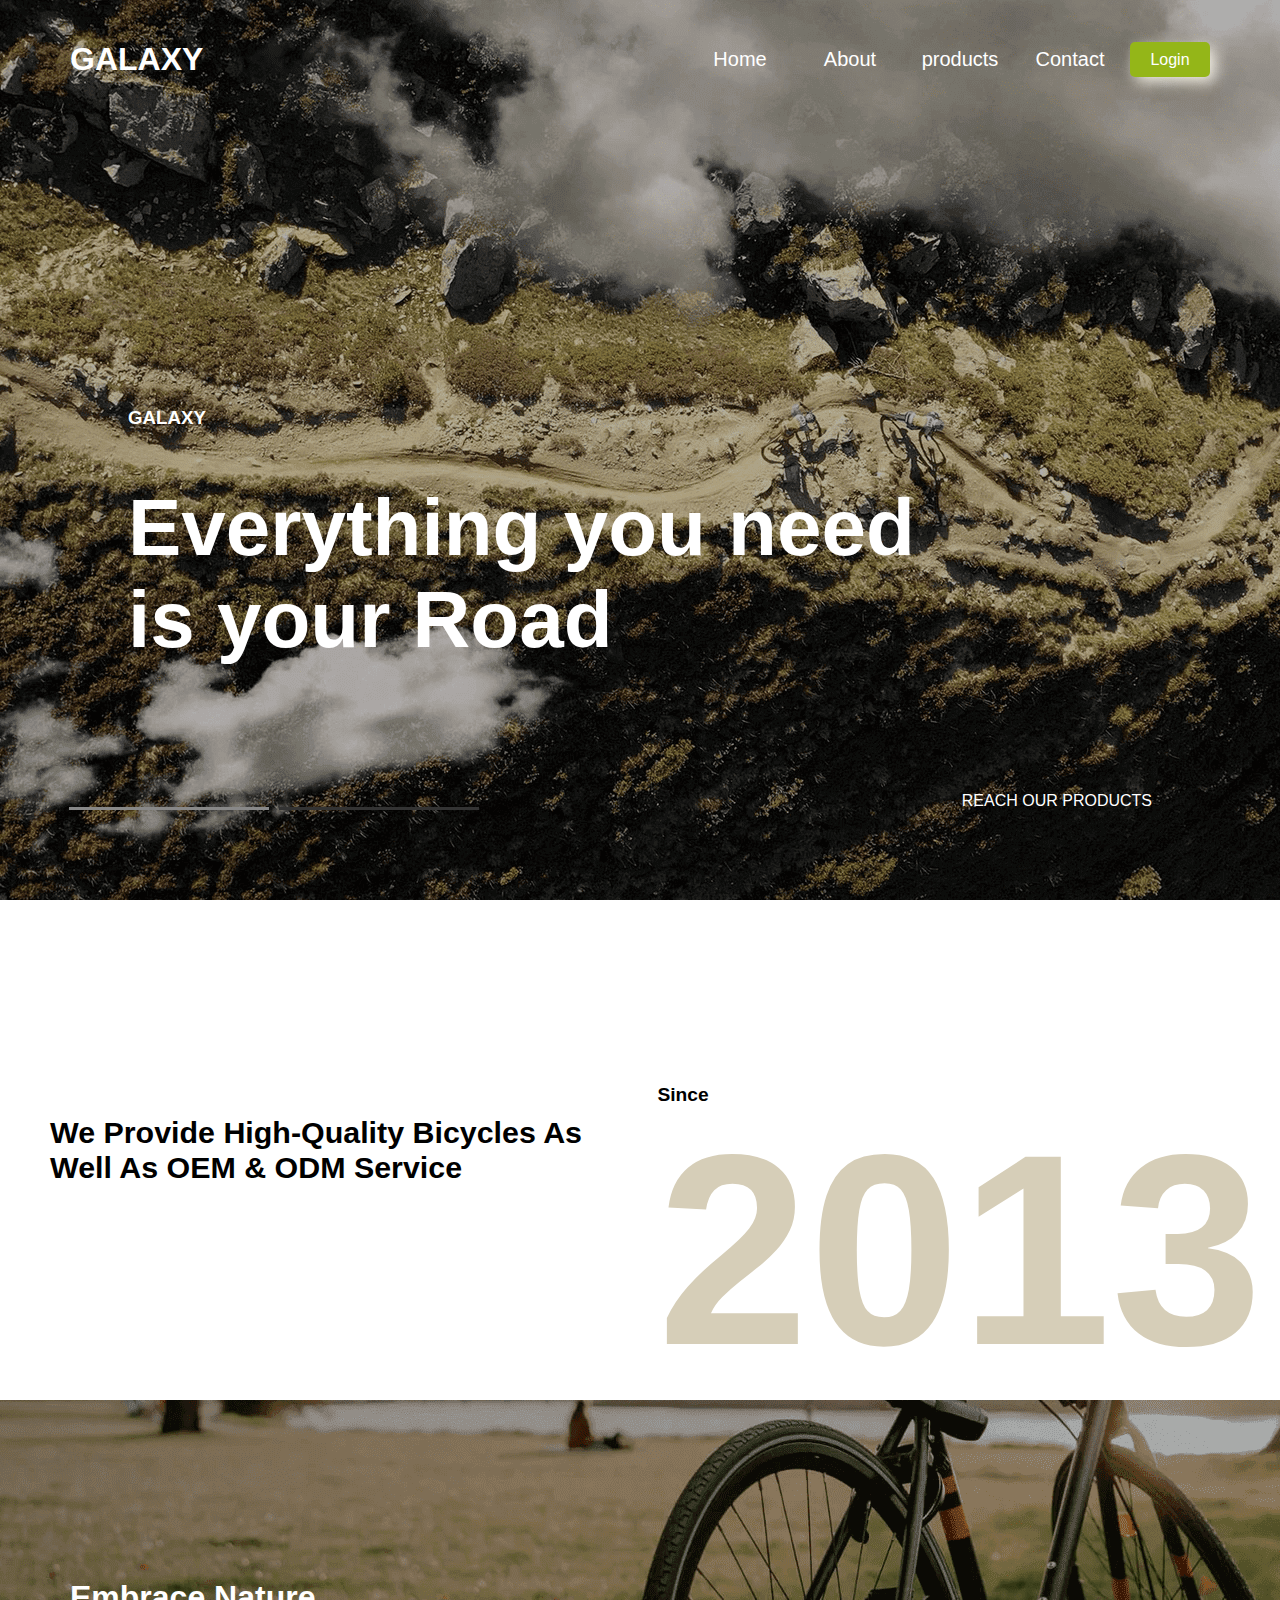
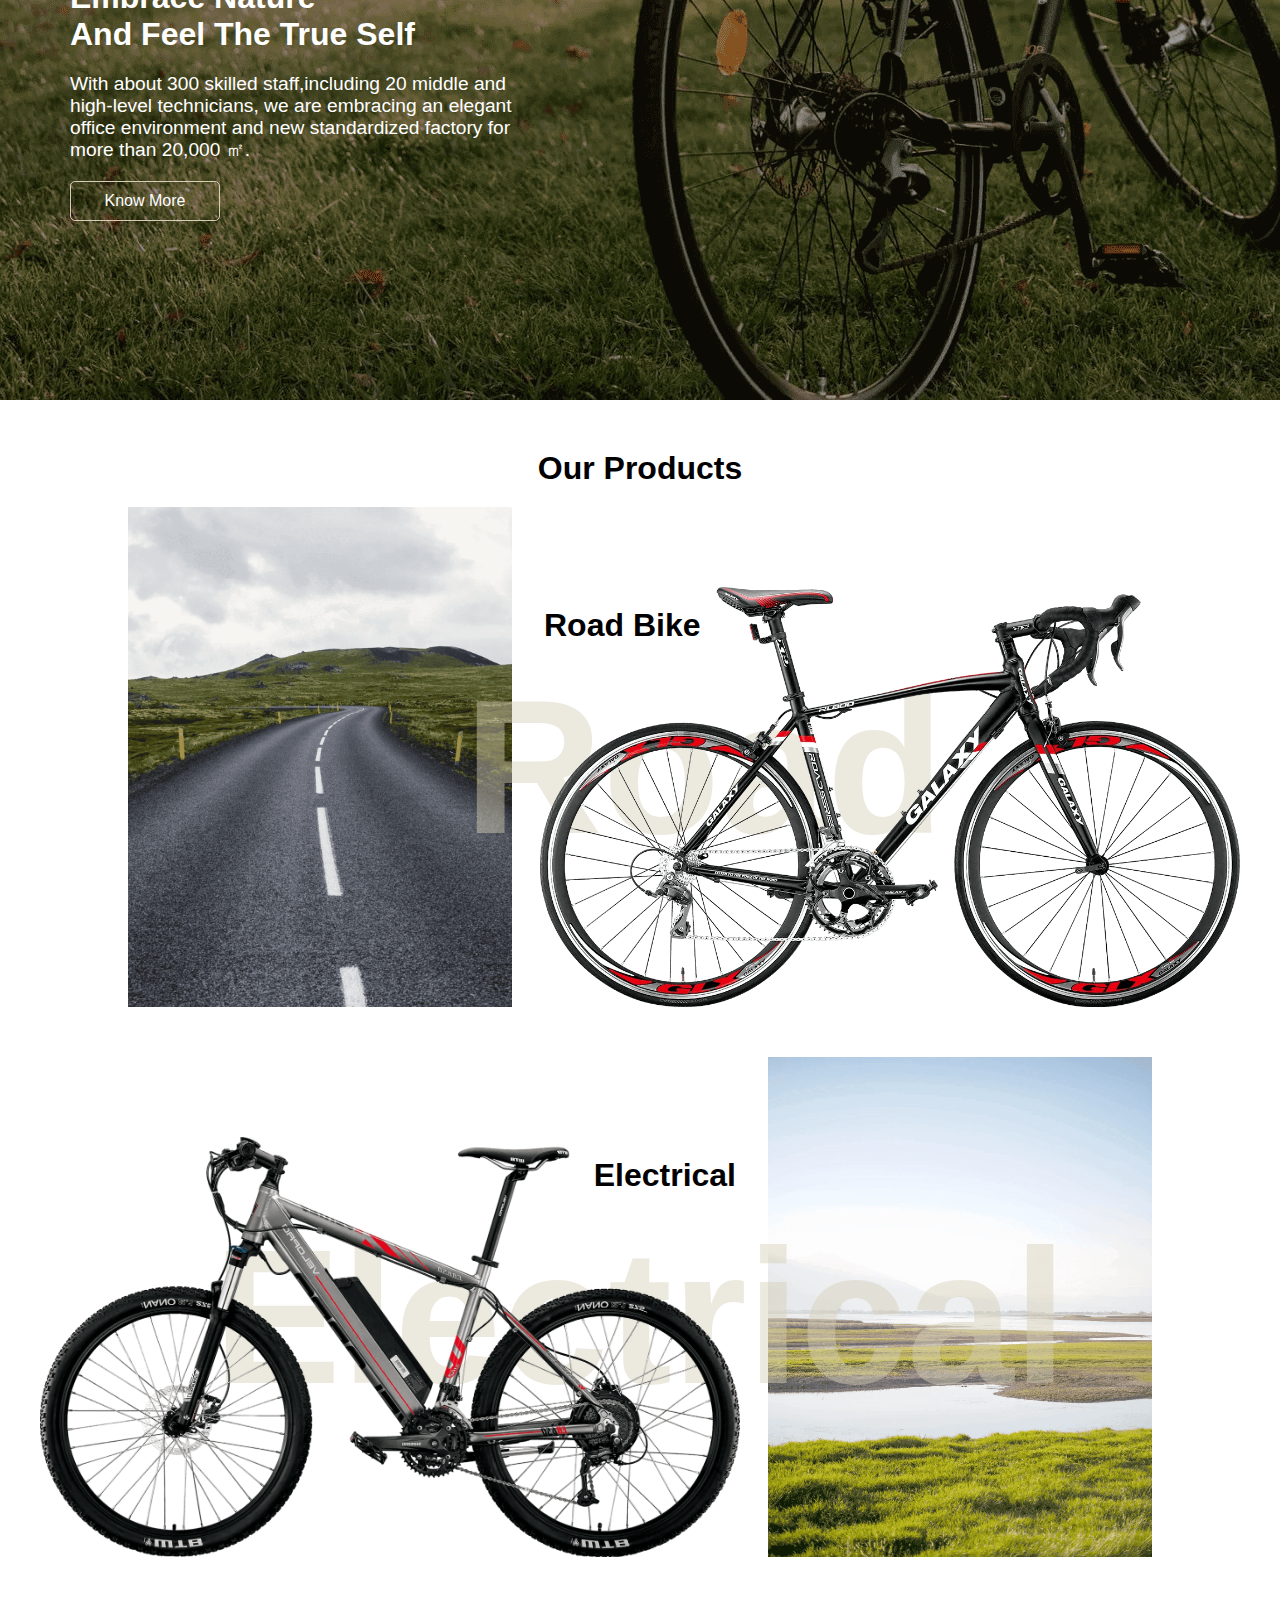
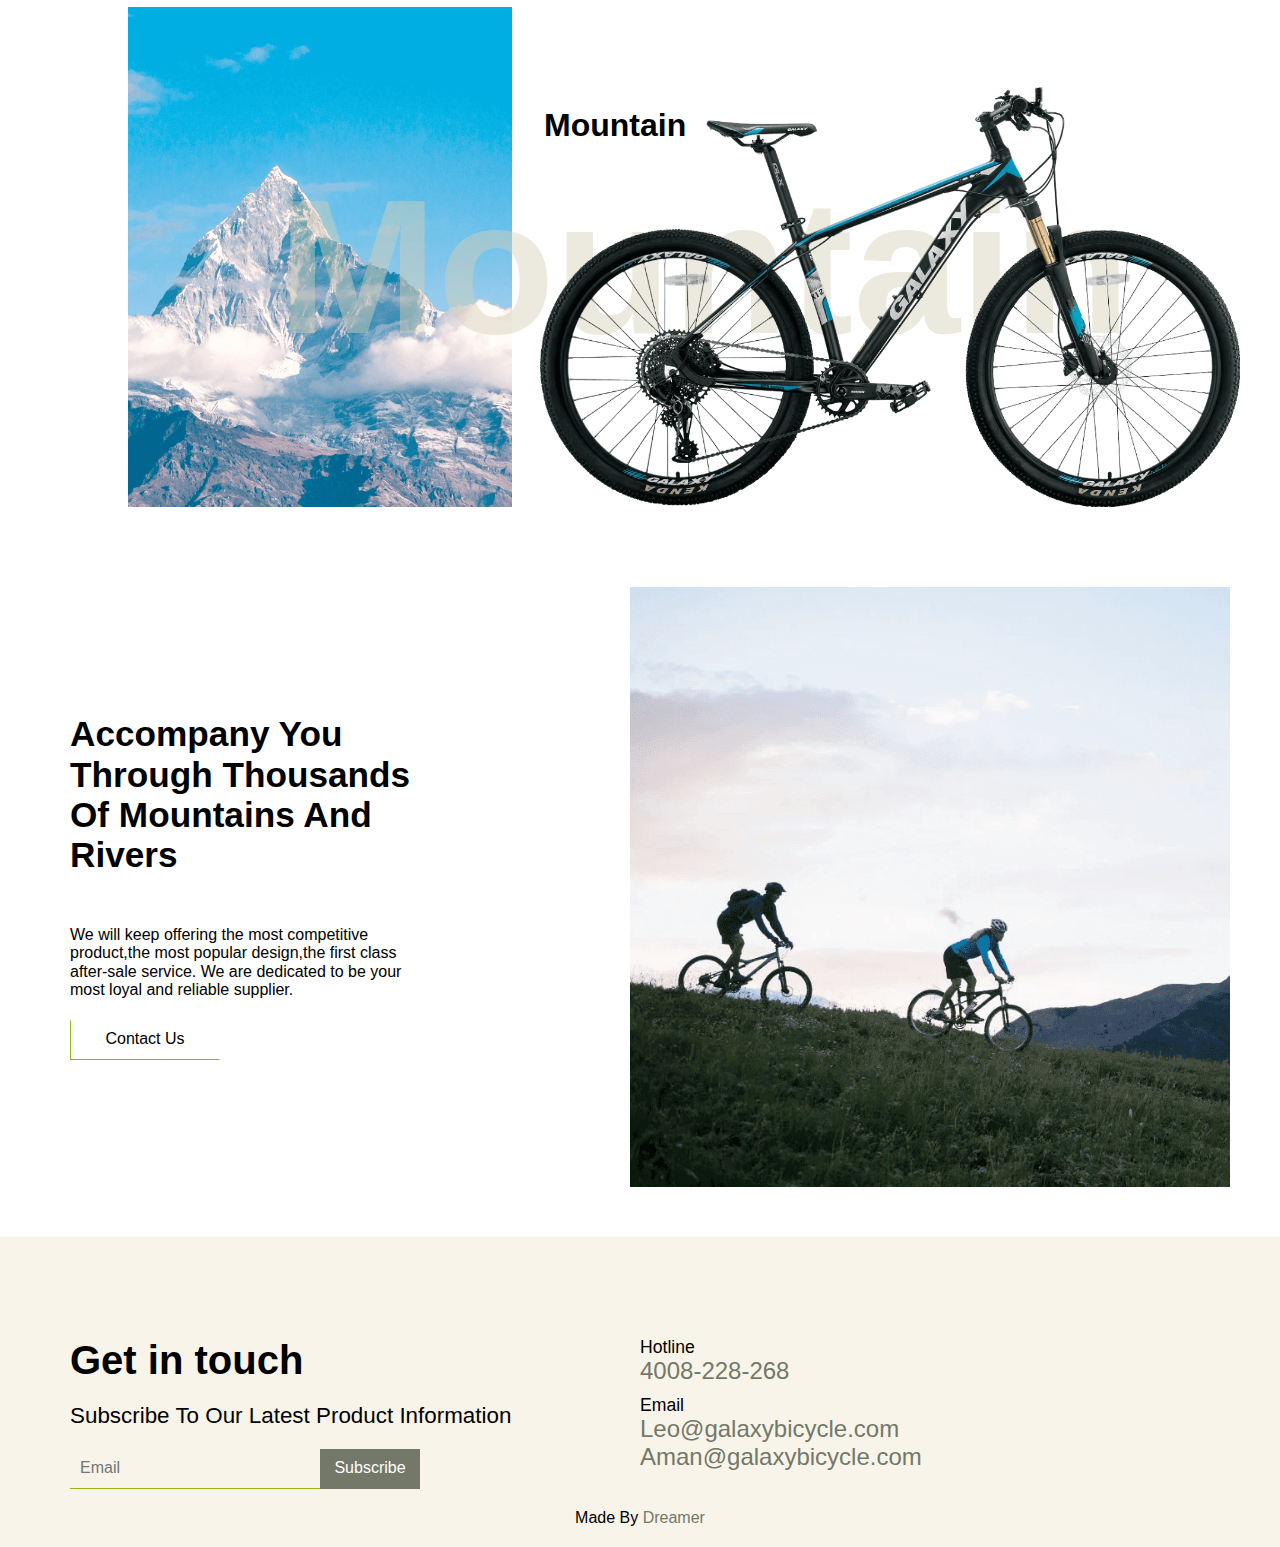
<file: index.html>
<!DOCTYPE html>
<html lang="en">
  <head>
    <meta charset="UTF-8" />
    <meta name="viewport" content="width=device-width, initial-scale=1.0" />
    <title>Galaxy Bike Store</title>
    <!-- Discription -->
    <meta
      name="discription"
      content="Galaxy store web site for selling galaxy bikes for all types"
    />
    <!-- normalize elements -->
    <link rel="stylesheet" href="css/Normalize.css" />
    <!-- style file -->
    <link rel="stylesheet" href="css/style.css" />
    <link rel="stylesheet" href="css/animate.css" />
    <link rel="stylesheet" href="css/responsive.css" />
    <!-- font awesome -->
    <link
      rel="stylesheet"
      href="https://cdnjs.cloudflare.com/ajax/libs/font-awesome/6.5.2/css/all.min.css"
      integrity="sha512-SnH5WK+bZxgPHs44uWIX+LLJAJ9/2PkPKZ5QiAj6Ta86w+fsb2TkcmfRyVX3pBnMFcV7oQPJkl9QevSCWr3W6A=="
      crossorigin="anonymous"
      referrerpolicy="no-referrer"
    />

    <link
      rel="stylesheet"
      href="https://cdnjs.cloudflare.com/ajax/libs/font-awesome/6.5.1/css/all.min.css"
      integrity="sha512-DTOQO9RWCH3ppGqcWaEA1BIZOC6xxalwEsw9c2QQeAIftl+Vegovlnee1c9QX4TctnWMn13TZye+giMm8e2LwA=="
      crossorigin="anonymous"
      referrerpolicy="no-referrer"
    />
  </head>

  <body>
    <div id="loader">
      <img src="imgs/moving-bike.gif" alt="loader" />
    </div>
    <div class="wrapper" id="content">
      <div class="landing">
        <div class="main-slider">
          <div id="slider">
            <div class="slide">
              <img src="imgs/silder-img1.png" alt="Image 1" />
              <div class="title">
                <h3>GALAXY</h3>
                <h1>
                  Everything you need
                  <br />
                  is your Road
                </h1>
              </div>
            </div>

            <div class="slide">
              <img src="imgs/slider-img2.png" alt="Image 2" />

              <div class="title">
                <h3>GALAXY</h3>
                <h1>
                  All you can reach
                  <br />
                  is your World
                </h1>
              </div>
            </div>
          </div>

          <a href="prouducts.html"> Reach our Products </a>

          <div id="indicators">
            <div class="indicator active" onclick="changeSlide(0)"></div>
            <div class="indicator" onclick="changeSlide(1)"></div>
          </div>
        </div>

        <header>
          <div class="container">
            <nav class="flex">
              <div class="logo">
                <h1>
                  <a href="index.html">GALAXY</a>
                </h1>
              </div>

              <div class="links flex">
                <ul class="flex">
                  <li>
                    <a href="index.html">Home</a>
                  </li>

                  <li>
                    <a href="#about-us">About</a>
                  </li>

                  <li>
                    <a href="prouducts.html">products</a>
                  </li>

                  <li>
                    <a href="#footer">Contact</a>
                  </li>
                </ul>

                <div class="btns">
                  <button class="login" id="loginBtn">Login</button>
                </div>
              </div>
            </nav>

            <div class="mobileNavBtn">
              <i class="fa-solid fa-bars" id="menuBars"></i>
            </div>
            <!-- mobile navBar -->
            <div class="mobile-links" id="mobileMenu">
              <ul class="flex">
                <li>
                  <a href="index.html">Home</a>
                </li>

                <li>
                  <a href="#about-us">About</a>
                </li>

                <li>
                  <a href="prouducts.html">products</a>
                </li>

                <li>
                  <a href="#footer">Contact</a>
                </li>
              </ul>

              <div class="btns">
                <button class="login" id="loginBtn">Login</button>
              </div>
            </div>
          </div>
        </header>
      </div>

      <!-- about us -->
      <section class="about flex">
        <div class="left">
          <h3>We Provide High-Quality Bicycles As Well As OEM & ODM Service</h3>
        </div>

        <div class="right flex">
          <h1>2013</h1>
        </div>
      </section>

      <!-- info section -->
      <section class="info">
        <div class="main-info container">
          <div class="content flex">
            <h2>
              Embrace Nature
              <br />
              And Feel The True Self
            </h2>
            <p>
              With about 300 skilled staff,including 20 middle and high-level
              technicians, we are embracing an elegant office environment and
              new standardized factory for more than 20,000 ㎡.
            </p>

            <button>Know More</button>
          </div>
        </div>
      </section>
      <!-- products show -->

      <section class="products">
        <h2>Our Products</h2>

        <div class="road">
          <div class="left">
            <img src="imgs/road-bg.png" alt="" />
            <h2>Road</h2>
          </div>

          <div class="right">
            <h2>Road Bike</h2>
            <img src="imgs/road.png" alt="" />
          </div>
        </div>

        <div class="electrical">
          <div class="left">
            <h2>Electrical</h2>
            <img src="imgs/electric.png" alt="" />
          </div>

          <div class="right">
            <img src="imgs/electrical.png" alt="" />
            <h2>Electrical</h2>
          </div>
        </div>

        <div class="road third">
          <div class="left">
            <img src="imgs/mountain-bg.png" alt="" />
            <h2>Mountain</h2>
          </div>

          <div class="right">
            <h2>Mountain</h2>
            <img src="imgs/mountain.png" alt="" />
          </div>
        </div>
      </section>

      <!-- about us section -->
      <section class="contact-us" id="about-us">
        <div class="contact-title">
          <h3>Accompany You Through Thousands Of Mountains And Rivers</h3>

          <p>
            We will keep offering the most competitive product,the most popular
            design,the first class after-sale service. We are dedicated to be
            your most loyal and reliable supplier.
          </p>

          <button>Contact Us</button>

          <img src="imgs/contact.png" alt="" />
        </div>
      </section>

      <!-- footer -->
      <footer id="footer">
        <div class="container flex footer-wrapper">
          <div class="subscribe">
            <h3>Get in touch</h3>
            <p>Subscribe To Our Latest Product Information</p>
            <div class="email flex">
              <input type="text" name="" id="" placeholder="Email" />
              <button>Subscribe</button>
            </div>
          </div>

          <div class="hotline">
            <span>Hotline</span>
            <br />
            <a href="tel:4008-228-268"> 4008-228-268 </a>

            <div class="mail">
              <span>Email</span>
              <br />
              <a href="mailto:Leo@galaxybicycle.com">Leo@galaxybicycle.com</a>
              <br />
              <a href="mailto:Aman@galaxybicycle.com">Aman@galaxybicycle.com</a>
            </div>
          </div>
        </div>

        <div class="author">
          <p>
            Made By
            <a href="https://www.facebook.com/ahmedhamdan.page/" target="_blank"
              >Dreamer</a
            >
          </p>
        </div>
      </footer>
    </div>
    <script src="js/animate.js"></script>
    <script src="js/products.js"></script>
  </body>
</html>
</file>
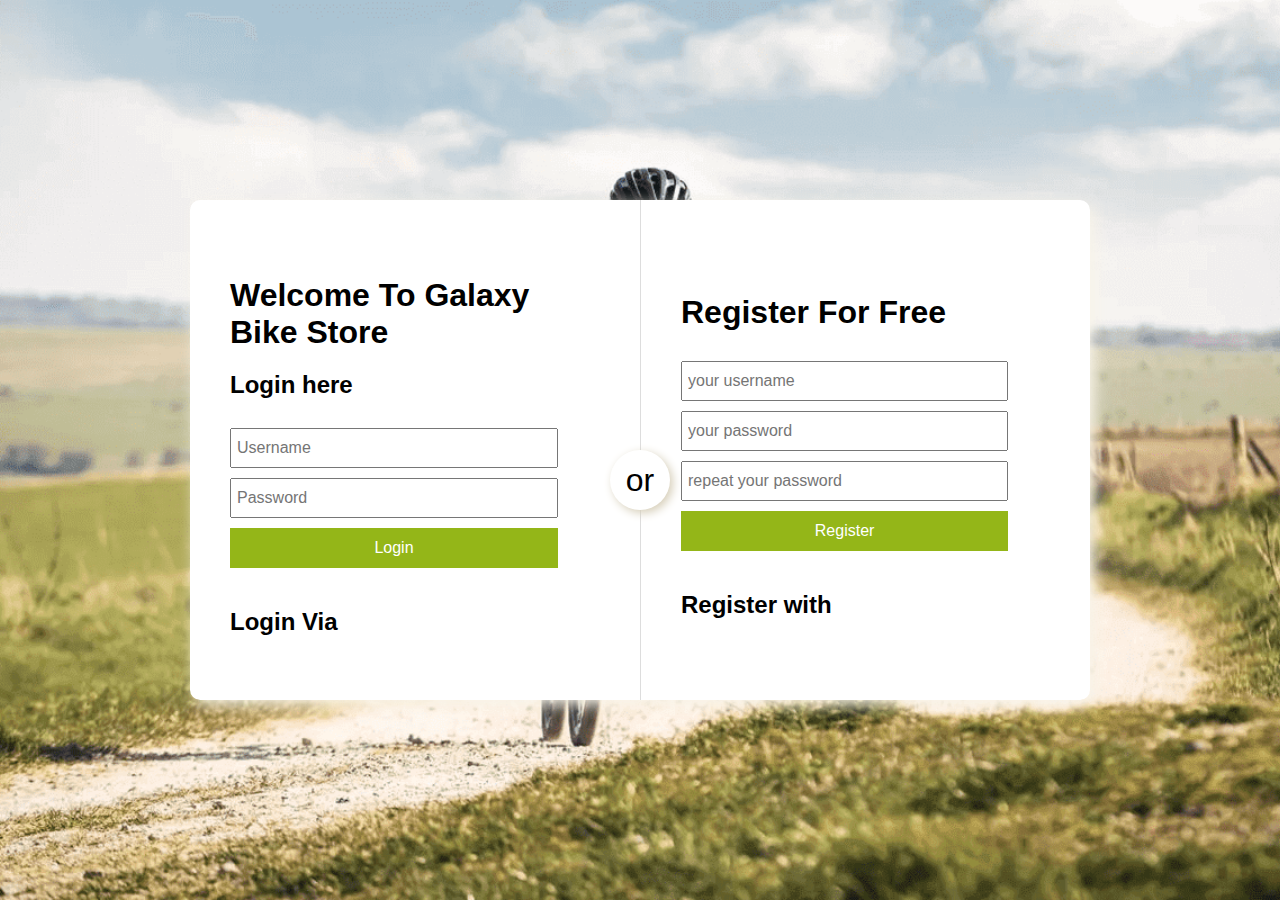
<file: login.html>
<!DOCTYPE html>
<html lang="en">

<head>
    <meta charset="UTF-8">
    <meta name="viewport" content="width=device-width, initial-scale=1.0">
    <title>Galaxy Bike Store</title>
    <!-- Discription -->
    <meta name="discription" content="Galaxy store web site for selling galaxy bikes for all types">
    <!-- normalize elements -->
    <link rel="stylesheet" href="css/Normalize.css">
    <!-- style file -->
    <link rel="stylesheet" href="css/style.css">
    <!-- font awesome -->
    <link rel="stylesheet" href="https://cdnjs.cloudflare.com/ajax/libs/font-awesome/6.5.2/css/all.min.css" integrity="sha512-SnH5WK+bZxgPHs44uWIX+LLJAJ9/2PkPKZ5QiAj6Ta86w+fsb2TkcmfRyVX3pBnMFcV7oQPJkl9QevSCWr3W6A==" crossorigin="anonymous" referrerpolicy="no-referrer" />

    <link rel="stylesheet" href="https://cdnjs.cloudflare.com/ajax/libs/font-awesome/6.5.1/css/all.min.css"
        integrity="sha512-DTOQO9RWCH3ppGqcWaEA1BIZOC6xxalwEsw9c2QQeAIftl+Vegovlnee1c9QX4TctnWMn13TZye+giMm8e2LwA=="
        crossorigin="anonymous" referrerpolicy="no-referrer" />
</head>

<body>

    <div class="login-form flex-center">

        <div class="container flex-center">
            <div class="login flex">
                <div class="inputs flex">
                    <h2>Welcome To Galaxy Bike Store</h2>
                    <h3>Login here</h3>

                    <form action="index.html">
                        <input type="text" name="" id="" placeholder="Username">
                        <br>
                        <input type="password" name="" id="" placeholder="Password">
                        <br>
                        <input type="submit" value="Login">
                    </form>

                    <div class="social-login flex">
                        <h3>Login Via</h3>
                            <a href="#">
                                <i class="fa-brands fa-facebook-f" style="color: rgb(66, 66, 175);"></i>
                            </a>
                            <a href="#">
                                <i class="fa-brands fa-twitter" style="color: rgb(169, 113, 222);"></i>
                            </a>
                    </div>

                    <div class="or flex-center">
                        or  
                    </div>
                </div>

                <div class="welcomeImg">

                    <h2>Register For Free</h2>
                    <form action="">
                        <input type="text" name="" id="" placeholder="your username">
                        <input type="password" name="" id="" placeholder="your password">
                        <input type="password" name="" id="" placeholder="repeat your password">

                        <input type="submit" value="Register">

                    </form>

                    <div class="social-login flex">
                        <h3>Register with</h3>
                            <a href="#">
                                <i class="fa-brands fa-facebook-f" style="color: rgb(66, 66, 175);"></i>
                            </a>
                            <a href="#">
                                <i class="fa-brands fa-twitter" style="color: rgb(169, 113, 222);"></i>
                            </a>
                    </div>
                </div>
            </div>
        </div>
    </div>

    <script></script>
</body>

</html>
</file>
<file: css/style.css>
html {
    scroll-behavior: smooth;
}

* {
    margin: 0;
    padding: 0;
    box-sizing: border-box;
    font-family: sans-serif;
}

/* most used classes */

.flex {
    display: flex;
}

.flex-center {
    display: flex;
    justify-content: center;
    align-items: center;
}

/* container set */
.container {
    width: 90%;
    padding-left: 15px;
    padding-right: 15px;
    margin-left: auto;
    margin-right: auto;
}


.landing {  
    position: relative;
    width: 100%;
    height: auto;
}

header {
    position: absolute;
    top: 20px;
    width: 100%;
    color: #FFF;
    z-index: 2;
}

header nav {
    align-items: center;
    justify-content: space-between;
    width: 100%;

}

header nav .logo {
    width: 40%;
}

header nav .logo h1 a {
    color: #FFF;
    text-decoration: none;
}

header nav .links {
    width: 60%;
    display: flex;
    justify-content: flex-end;
}

header nav .links ul {
    list-style-type: none;
    margin: 0;
    padding: 0;
    width: auto;
}

header nav .links ul li {
    margin-right: 10px;
    width: 100px;
    display: flex;
    justify-content: center;
    align-items: center;
}

header nav .links ul li a {
    text-decoration: none;
    color: #FFF;
    font-size: 20px;
    transition: .5s;
}

header nav .links ul li a:hover {
    color:  #94B618;
}

header nav .links .btns {
    display: flex;
    justify-content: center;
    align-items: center;
}

header nav .links .btns .login {
    width: 80px;
    height: 35px;
    border-radius: 5px;
    border: none;
    color: #FFF;
    background-color: #94B618;
    position: relative;
    cursor: pointer;
}

/* mobile nav btn */
.mobileNavBtn {
    position: absolute;
    top: 28%;
    right: 20px;
    font-size: 1.5rem;
    cursor: pointer;
    transition: .5s;
}

.mobileNavBtn:hover i{
    color: #94B618;
    transition: .5s;
}

.mobile-links {
    display: flex;
    flex-direction: column;
    justify-content: center;
    align-items: center;
    /* border: 1px solid #DDD; */
    box-shadow: 3px 3px 10px #EEE;
    border-radius: 40px;
    backdrop-filter: blur(5px);
    transition: .5s linear;
    display: none;
    padding: 7px 0;
    position: absolute;
    top: 80px;
    right: 10px;
    width: 50%;
}

.mobile-links ul {
    list-style-type: none;
    margin: 0;
    padding: 0;
    width: auto;
    display: flex;
    justify-content: center;
    align-items: center;
    flex-direction: column;
}

.mobile-links ul li {
    margin: 10px;
    width: auto;
}

.mobile-links ul li a {
    text-decoration: none;
    color: #FFF;
    font-size: 20px;
    transition: .5s;
}

.mobile-links  ul li a:hover {
    color:  #94B618;
}

.mobile-links .btns {
    display: flex;
    justify-content: center;
    align-items: center;
    margin-bottom: 5px;
}

.mobile-links .btns .login {
    width: 80px;
    height: 35px;
    border-radius: 5px;
    border: none;
    color: #FFF;
    background-color: #94B618;
    position: relative;
    cursor: pointer;
}

header nav .links .cart-btn {
    font-size: 1.5rem;
    color: #94B618;
    background-color: transparent;
    cursor: pointer;
    margin-right: 20px;
    position: relative;
}

header nav .links .cart {
    font-size: 1.5rem;
    color: #94B618;
    background-color: transparent;
    cursor: pointer;
    margin-right: 20px;
}

/* new styles for cart */
header nav .links .cart-btn .totalQuantity {
    width: 20px;
    height: 20px;
    position: absolute;
    top: -10px;
    right: -10px;
    background-color: #747868;
    border-radius: 50%;
    font-size: large;
    color: #FFF;
}

/* cart styles */
.landing .cart {
    position: absolute;
    position: relative;
    position: fixed;
    right: -400px;
    /* right: 0; */
    width: 400px;
    height: 100vh;
    z-index: 3;
    background-color: #f6f1f1;
    transition: .5s;
    padding: 20px 0;
}

.landing .cart h2 {
    padding-left: 15px;
}

.cart #closeBtn {
    position: absolute;
    right: 15px;
    top: 10px;
    font-size: 1.5rem;
    transition: .5s;
    cursor: pointer;
}

.cart #closeBtn:hover {
    color: red;
}

.cart .checkOut {
    width: 100%;
    height: 50px;
    background-color: #94B618;
    position: absolute;
    bottom: 0;
}

.cart .checkOut button {
    width: 50%;
    height: 100%;
    cursor: pointer;
}

.cart .checkOut button:first-child {
    background-color: #94B618;
    color: #FFF;
    border: none;
}
.cart .checkOut button:nth-child(2) {
    background-color: red;
    color: #FFF;
    border: none;
}
.landing .cart ul {
    margin: 0;
    padding: 0;
    list-style-type: none;
}

.landing .cart ul li {
    display: flex;
    justify-content: space-between;
    align-items: center;
    background-color: #FFF;
    margin-top: 10px;
    padding: 10px;
    transition: .5s;
    margin-left: 10px;
    transition: .5s;
    border: 1px solid transparent;

}

.landing .cart ul li:hover {
    background-color: #f9f5f5;
    border: 1px solid #DDD;
}

.landing .cart ul li img {
    width: 80px;
    height: auto;
}

.landing .cart ul li h2 {
    font-size: 20px;
}

.landing .cart ul li span {
    font-size: 20px;
    background-color: #94B618;
    color: #FFF;
}

.landing .cart ul li .itemRemove {
    background-color: transparent;
    color: red;
    cursor: pointer;
}



/* about */
.about {
    height: auto;
    overflow: hidden;
}

.about .left {
    width: 50%;
    display: flex;
    justify-content: center;
    align-items: center;
}

.about .left h3 {
    font-size: 1rem;
    padding: 0 10px;
    text-wrap: wrap;
}

.about .right {
    width: 50%;
    justify-content: center;
    align-items: center;
    margin-top: 100px;
}

.about .right h1 {
    font-size: 5rem;
    display: inline;
    color: #D6CEB8;
    position: relative;
}

.about .right h1::before {
    content: 'Since';
    position: absolute;
    left: 0;
    top: -10px;
    font-size: 1.2rem;
    color: rgb(0, 0, 0);
}

/* info section */
.info {
    height: 600px;
    background-image: url(../imgs/c-img-1.png);
    background-position: center;
}

.main-info {
    height: 100%;
}

.main-info .content{
    width: 74%;
    height: 100%;
    flex-direction: column;
    color: #FFF;
    justify-content: center;
    align-items: flex-start;
}

.main-info .content h2 {
    font-size: 2rem;
}

.main-info .content p {
    font-size: 1.2rem;
    margin-top: 20px;
    width: 80%;
}

.main-info .content button {
    margin-top: 20px;
    width: 150px;
    height: 40px;
    background-color: transparent;
    color: #FFF;
    border: 1px solid #D6CEB8;
    cursor: pointer;
    transition: .5s;
    border-radius: 5px;
}

.main-info .content button:hover {
    border: 1px solid #D6CEB8;
    background-color: #ffffff23;
    color: #D6CEB8;
}


/* products section */
.products {
    height: auto;
    width: 100%;
    text-align: center;
    margin-top: 30px;
    padding-top: 20px;
    overflow: hidden;
}

.products h2 {
    font-size: 2rem;
}

.road {
    position: relative;
    display: flex;
    height: 500px;
    margin-top: 20px;
    overflow: hidden;
}

.road .right {
    width: 50%;
    position: relative;
}

.road .right h2 {
    position: absolute;
    top: 30%;
    left: 10%;
}

.products .road .right img {
    position: absolute;
    left: -150px;
    bottom: 0;
    width: 450px;
    height: auto;
}

.road .left {
    width: 50%;
    position: relative;
}

.road .left img {
    width: 90%;
    height: 100%;
}

/* animation for big title */

@keyframes move {
    from {
      left: 1%;
    }
    to {
      left: 30%;
    }
  }

  @keyframes electricMove {
    from {
      left: -100%;
    }
    to {
      left: -70%;
    }
  }


.road .left h2 {
    position: absolute;
    width: 200%;
    top: 30%;
    left: 10%;
    color: #d6ceb875;
    font-size: 12rem;
    animation: move 5s linear infinite alternate;
}

.electrical {
    position: relative;
    display: flex;
    height: 500px;
    margin-top: 20px;
    overflow: hidden;
    margin-top: 50px;   
}

.electrical .left {
    width: 50%;
    position: relative;
}
.electrical .left h2 {
    position: absolute;
    top: 30%;
    right: 10%;
    z-index: 2;
}

.electrical .left img {
    position: absolute;
    right: -150px;
    bottom: 0;
    width: 450px;
    height: auto;
    transform: scaleX(-1);
    z-index: 2;
}


.electrical .right {
    width: 50%;
    position: relative;
}

.electrical .right h2 {
    position: absolute;
    width: 200%;
    top: 30%;
    left: -100%;
    color: #d6ceb875;
    font-size: 12rem;
    animation: electricMove 5s linear infinite alternate;

}

.electrical .right img {
    width: 90%;
    height: 100%;
}

.third {
    margin-top: 50px;
}

/* end of products section */
/* starts contact styles */
.contact-us {
    height: 600px;
    margin-top: 80px;
}

.contact-us img {
    width: 100%;
    height: auto;
    display: none;
}

.contact-title {
    position: relative;
    display: flex;
    flex-direction: column;
    justify-content: center;
    align-items: flex-start;
    overflow: hidden;
    height: 600px;
    color: #94B618;
    background-image: url("../imgs/contact.png");
    background-size: cover;
    background-position: center;
    background-repeat: no-repeat;
    background-attachment: fixed;
    padding: 10px 20px;
}

.contact-title h3 {
    font-size: 2.2rem;
    /* width: 30%; */
}

.contact-title p {
    /* width: 30%; */
    margin-top: 20px;
}

.contact-title button {
    margin-top: 20px;
    width: 150px;
    height: 40px;
    background-color: transparent;
    border: none;
    border-bottom: 1px solid #94B618;
    border-left: 1px solid #94B618;
    border-top: 1px solid transparent;
    border-right: 1px solid transparent;
    cursor: pointer;
    transition: border .5s;
}

.contact-title button:hover {
    border: 1px solid #94B618;
}


/* end contact styles */

/* footer styles */
footer {
    height: auto;
    background-color: #f8f4e9;
    position: relative;
}

.footer-wrapper {
    flex-direction: column;
}

.subscribe,
.hotline {
    height: 100%;
    width: 100%;
    padding-top: 30px;
}

.subscribe h3 {
    font-size: 2.5rem;
}
.subscribe p {
    font-size: 1.4rem;
    width: 80%;
    margin-top: 20px;
}

.subscribe .email {
    margin-top: 20px;
}

.email input[type=text] {
    width: 250px;
    height: 40px;
    border: none;
    padding-left: 10px;
    border-bottom: 1px solid #94B618;
    background-color: #f8f4e9;
}

.email input[type=text]:focus {
    outline: none;
}

.email button {
    width: 100px;
    min-width: fit-content;
    background-color: #747868;
    color: #FFF;
    border: none;
    transition: .5s;
    cursor: pointer;
    padding: 0 3px;
}

.subscribe .email:hover button {
    background-color: #94B618;
}

/* right side */
.hotline span {
    font-size: 1.1rem;
}

.hotline a {
    font-size: 1.5rem;
    text-decoration: none;
    color: #747868;

}

.hotline a:first-child {
    color: #000000;
}

.hotline .mail {
    margin-top: 10px;
}

.author {
    text-align: center;
    padding: 20px 0;
    bottom: 5px;
    width: 100%;
}

.author a {
    text-decoration: none;
    color: #747868;
}

/* login form styles */
.login-form {
    width: 100%;
    height: 100vh;
    background-image: url(../imgs/welcome.png);
    background-repeat: no-repeat;
    background-size: cover;
    background-position: center;
}

.login {
    width: 900px;
    height: 500px;
    border-radius: 10px;
    box-shadow: 5px 5px 15px #f8f4e9;
    overflow: hidden;
}

.login h2 {
    width: 80%;
    font-size: 2rem;
}

.login h3 {
    font-size: 1.5rem;
}

.login form {
    width: 100%;
}

.login form input {
    width: 80%;
    height: 40px;
    margin-top: 10px;
    padding: 5px;
}

.login form input:focus {
    outline: none;
}

.login form input[type=submit] {
    color: #FFF;
    background-color: #94B618;
    border: none;
    cursor: pointer;
    transition: .5s;
}

.login form input[type=submit]:hover {
    color: #94B618;
    background-color: #FFF;
    border: 1px solid #94B618;
}

.login .inputs {
    width: 50%;
    height: 100%;
    background-color: #FFF;
    justify-content: center;
    align-items: flex-start;
    flex-direction: column;
    gap: 20px;
    padding: 15px 0px 0 40px;
    position: relative;
}

.inputs .or {
    position: absolute;
    right: -30px;
    top: 50%;
    width: 60px;
    height: 60px;
    background-color: #FFF;
    border-radius: 50%;
    font-size: 2rem;
    box-shadow: 3px 3px 10px #D6CEB8;
}

.inputs .social-login {
    width: 100%;

}
.inputs .social-login  {
    gap: 50px;
    margin-top: 20px;
}

.inputs .social-login  a {
    display: block;
    width: 30px;
    height: 30px;
    text-decoration: none;
}

.inputs .social-login  a i {
    font-size: 2rem;
}
.login .welcomeImg {
    width: 50%;
    height: 100%;
    background-color: #FFF;
    border-left: 1px solid #DDD;
    display: flex;
    justify-content: center;
    align-items: flex-start;
    flex-direction: column;
    gap: 20px;
    padding: 15px 0px 0 40px;
}

.welcomeImg .social-login {
    width: 100%;

}
.welcomeImg .social-login  {
    gap: 50px;
    margin-top: 20px;
}

.welcomeImg .social-login  a {
    display: block;
    width: 30px;
    height: 30px;
    text-decoration: none;
}

.welcomeImg .social-login  a i {
    font-size: 2rem;
}
</file>
<file: css/responsive.css>
header nav .links {
  display: none;
}

.mobile-nav {
  display: block;
}

.hidden {
  display: block;
}


/* small */
@media (min-width: 768px) {
  .container {
    width: 100%;
  }
  .mobile-nav {
    display: block;
  }
}

/* medium */
@media (min-width: 992px) {
  .container {
    width: 970px;
  }
  /* responsive navbar */
  header nav .links {
    display: none;
  }
  .mobile-links ul li {
    width: 150px;
  }

  #slider .slide .title h1 {
    font-size: 5rem;
  }
  .mobile-links ul {
    flex-direction: row;
  }
  .about {
    height: 500px;
    overflow: hidden;
}
  .about .left {
    width: 50%;
    display: flex;
    justify-content: center;
    align-items: center;
  }

  .about .left h3 {
    font-size: 1.9rem;
    padding: 50px;
    /* width: 70%; */
  }

  .about .right {
    width: 50%;
    justify-content: center;
    align-items: center;
    margin-top: 200px;
  }

  .about .right h1 {
    font-size: 17rem;
    display: inline;
    color: #d6ceb8;
    position: relative;
  }
  .info {
    height: 600px;
    background-image: url(../imgs/c-img-1.png);
  }

  .main-info .content {
    width: 50%;
    height: 100%;
    flex-direction: column;
    color: #fff;
    justify-content: center;
    align-items: flex-start;
  }

  .road .right {
    width: 50%;
    position: relative;
  }

  .road .right h2 {
    position: absolute;
    top: 25%;
    left: -15%;
  }

  .products .road .right img {
    position: absolute;
    left: -100px;
    bottom: 0;
    width: 700px;
    height: 420px;
  }

  .road .left {
    width: 50%;
    position: relative;
  }

  .road .left img {
    width: 60%;
    height: 100%;
  }

  .electrical {
    position: relative;
    display: flex;
    height: 500px;
    margin-top: 20px;
    overflow: hidden;
    margin-top: 50px;
  }

  .electrical .left {
    width: 50%;
    position: relative;
  }
  .electrical .left h2 {
    position: absolute;
    top: 20%;
    right: -15%;
  }

  .electrical .left img {
    position: absolute;
    right: -100px;
    bottom: 0;
    width: 700px;
    height: 420px;
    transform: scaleX(-1);
  }

  .electrical .right h2 {
    position: absolute;
    width: 200%;
    top: 30%;
    left: -100%;
    color: #d6ceb875;
    font-size: 12rem;
    animation: electricMove 5s linear infinite alternate;
  }

  .electrical .right img {
    width: 60%;
    height: 100%;
  }

  .contact-us {
    height: 600px;
    margin-top: 80px;
  }

  .contact-title {
    position: relative;
    display: flex;
    flex-direction: column;
    justify-content: center;
    align-items: flex-start;
    overflow: hidden;
    height: 600px;
    background-image: none;
    color: #000;
  }

  .contact-title img {
    position: absolute;
    right: 0;
    top: -150px;
    width: 600px;
    height: auto;
    display: block;
  }

  .contact-title h3 {
    font-size: 2.2rem;
    width: 30%;
  }

  .contact-title p {
    width: 30%;
    margin-top: 50px;
  }

  footer {
    height: auto;
    margin-top: 50px;
    background-color: #f8f4e9;
    position: relative;
  }

  .footer-wrapper {
    flex-direction: row;
}

  .subscribe,
  .hotline {
    height: 100%;
    width: 50%;
    padding-top: 100px;
  }

  .subscribe h3 {
    font-size: 2.5rem;
  }
  .subscribe p {
    font-size: 1.4rem;
    width: 80%;
    margin-top: 20px;
  }

  .subscribe .email {
    margin-top: 20px;
  }

  .email input[type="text"] {
    width: 250px;
    height: 40px;
    border: none;
    padding-left: 10px;
    border-bottom: 1px solid #94b618;
    background-color: #f8f4e9;
  }

  .email input[type="text"]:focus {
    outline: none;
  }

  .email button {
    width: 100px;
    background-color: #747868;
    color: #fff;
    border: none;
    transition: 0.5s;
    cursor: pointer;
  }

  .subscribe .email:hover button {
    background-color: #94b618;
  }

  /* right side */
  .hotline span {
    font-size: 1.1rem;
  }

  .hotline a {
    font-size: 1.5rem;
    text-decoration: none;
    color: #747868;
  }

  .hotline a:first-child {
    color: #000000;
  }

  .hotline .mail {
    margin-top: 10px;
  }

  .product-title {
    position: absolute;
    left: 4%;
    bottom: 30%;
    color: #FFF;
}

header nav .btns {
    display: flex;
    justify-content: center;
    align-items: center;
    right: 45%;
}

.navlinks {
    width: 800px;
}

.landing .cart {
  width: 400px;
}

.bike-card {
  width: 400px;
  height: 270px;

}

/* large */
@media (min-width: 1200px) {
  .container {
    width: 1170px;
  }
  /* responsive navbar */
  header nav .links {
    display: flex;
  }
  .mobileNavBtn {
    display: none;
  }
  .mobile-links {
    display: none;
  }

  .indicator {
    width: 200px;
  }

  #indicators {
    bottom: 10%;
    left: 5%;
    justify-content: left;
  }

  .road .right {
    width: 50%;
    position: relative;
  }

  .road .right h2 {
    position: absolute;
    top: 20%;
    left: -15%;
  }

  .products .road .right img {
    position: absolute;
    left: -100px;
    bottom: 0;
    width: 700px;
    height: 420px;
  }

  .road .left {
    width: 50%;
    position: relative;
  }

  .road .left img {
    width: 60%;
    height: 100%;
  }

  .road .left h2 {
    position: absolute;
    width: 200%;
    top: 30%;
    left: 10%;
    color: #d6ceb875;
    font-size: 12rem;
    animation: move 5s linear infinite alternate;
  }

  .electrical {
    position: relative;
    display: flex;
    height: 500px;
    margin-top: 20px;
    overflow: hidden;
    margin-top: 50px;
  }

  .electrical .left {
    width: 50%;
    position: relative;
  }
  .electrical .left h2 {
    position: absolute;
    top: 20%;
    right: -15%;
  }

  .electrical .left img {
    position: absolute;
    right: -100px;
    bottom: 0;
    width: 700px;
    height: 420px;
    transform: scaleX(-1);
  }

  .electrical .right h2 {
    position: absolute;
    width: 200%;
    top: 30%;
    left: -100%;
    color: #d6ceb875;
    font-size: 12rem;
    animation: electricMove 5s linear infinite alternate;
  }

  .electrical .right img {
    width: 60%;
    height: 100%;
  }

  .contact-us {
    height: 600px;
    margin-top: 80px;
    padding: 0 50px;
  }

  .contact-title {
    position: relative;
    display: flex;
    flex-direction: column;
    justify-content: center;
    align-items: flex-start;
    overflow: hidden;
    height: 600px;
  }

  .contact-title img {
    position: absolute;
    right: 0;
    top: -150px;
    width: 600px;
    height: auto;
  }

  .contact-title h3 {
    font-size: 2.2rem;
    width: 30%;
  }

  .contact-title p {
    width: 30%;
    margin-top: 50px;
  }
}
</file>
